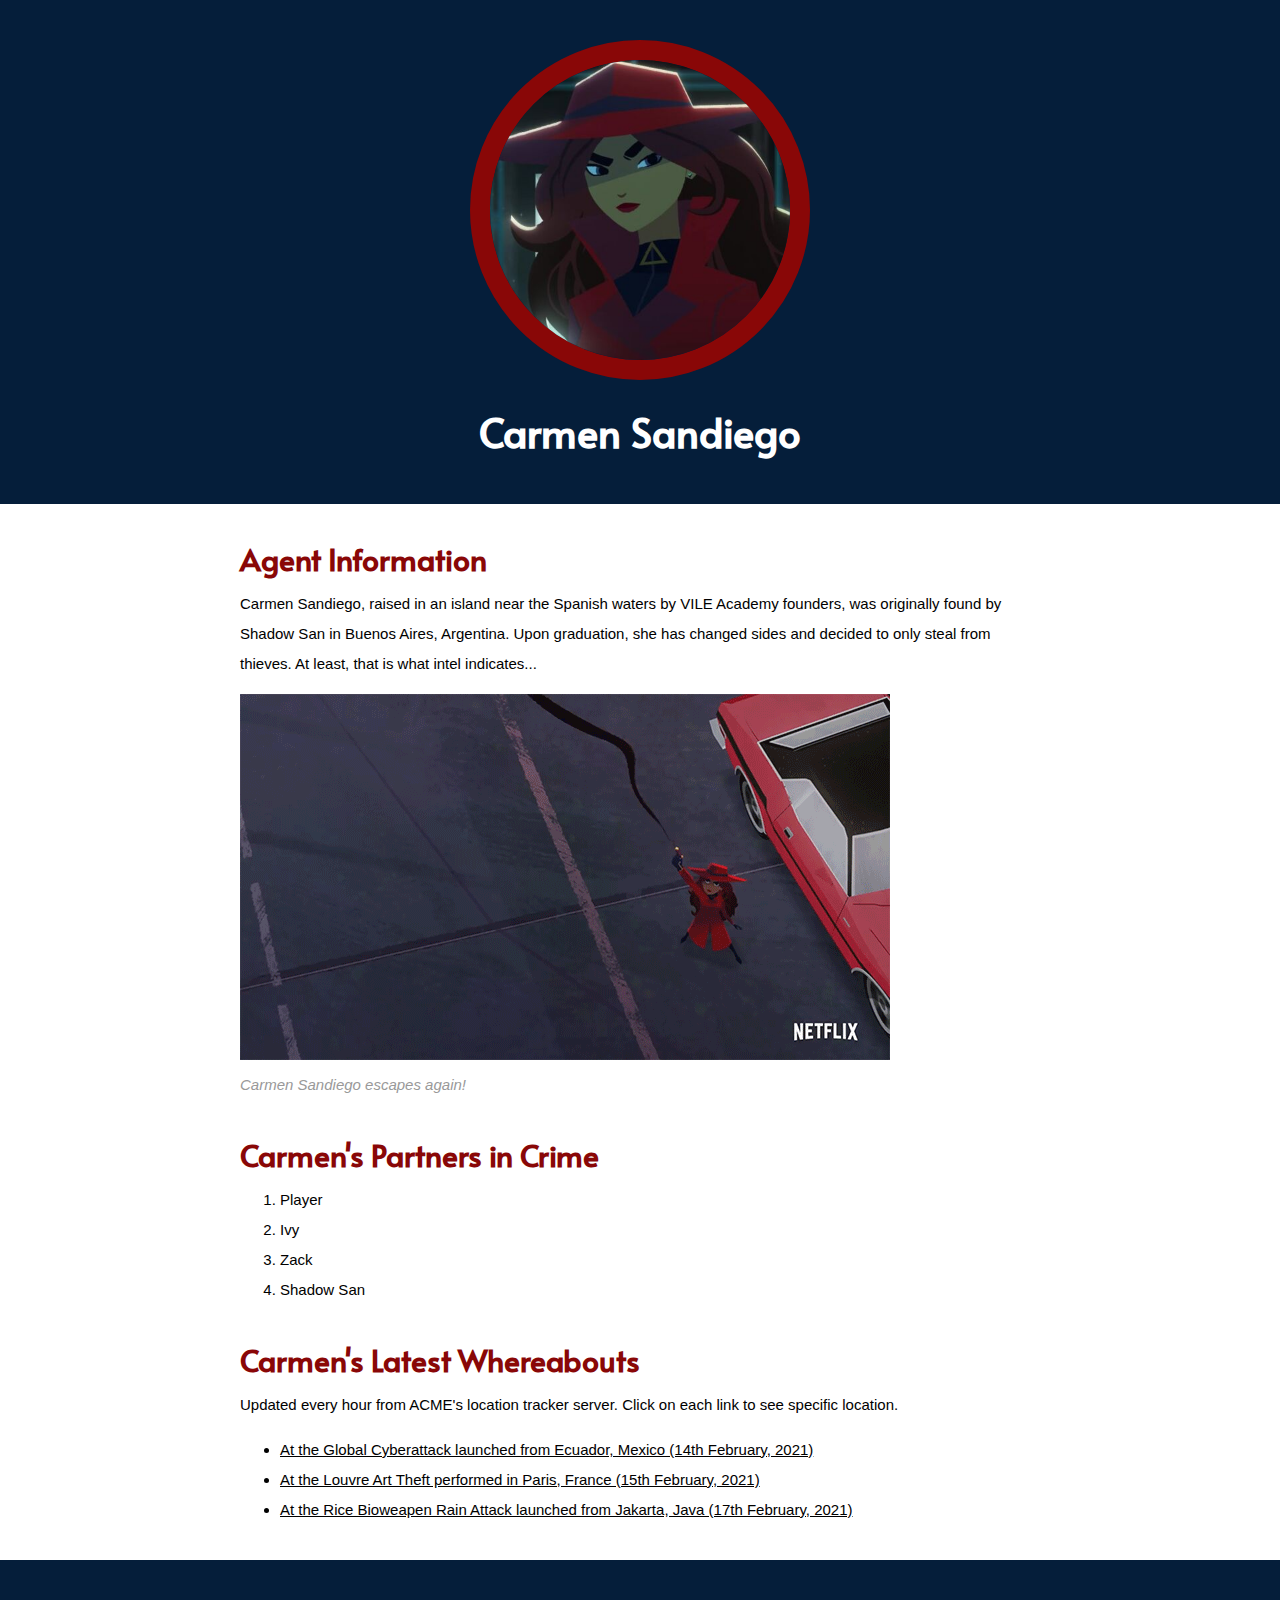
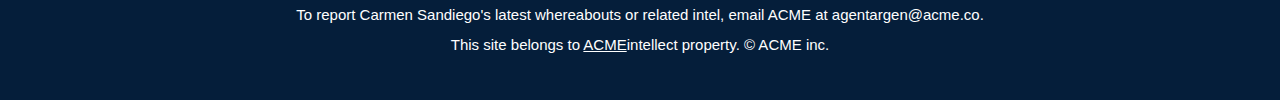
<file: index.html>
<!DOCTYPE html>
<html>
<head>
	<title>Carmen Sandiego</title>
	<link rel="icon" href="img/carmen-logo.png">
	<link rel="preconnect" href="https://fonts.gstatic.com">
	<link href="https://fonts.googleapis.com/css2?family=Alata&display=swap" rel="stylesheet">
	<link rel="stylesheet" type="text/css" href="css/carmen.css">
</head>
<body>
	<!-- header element -->
	<header>
		<img src="img/carmen-profile.jpg">
		<h1>Carmen Sandiego</h1>
	</header>

	<!-- main element -->
	<main>
		<h2>Agent Information</h2>
		<p>Carmen Sandiego, raised in an island near the Spanish waters by VILE Academy founders, was originally found by Shadow San in Buenos Aires, Argentina. Upon graduation, she has changed sides and decided to only steal from thieves. At least, that is what intel indicates...</p>
		<img src="img/carmen-exit.gif">
		<p class="caption">Carmen Sandiego escapes again!</p>

		<!-- Partners -->
		<h2>Carmen's Partners in Crime</h2>
		<ol>
			<li>Player</li>
			<li>Ivy</li>
			<li>Zack</li>
			<li>Shadow San</li>
		</ol>

		<!-- Location -->
		<h2>Carmen's Latest Whereabouts</h2>
		<p>Updated every hour from ACME's location tracker server. Click on each link to see specific location.</p>
		<ul>
			<li><a target="_blank" href="https://www.imperva.com/cyber-threat-attack-map/">At the Global Cyberattack launched from Ecuador, Mexico (14th February, 2021)</a></li>
			<li><a target="_blank" href="https://www.carmensandiego.com/resource/where-is-carmen-paris-france/">At the Louvre Art Theft performed in Paris, France (15th February, 2021)</a></li>
			<li><a target="_blank" href="https://www.carmensandiego.com/resource/discover-indonesia/">At the Rice Bioweapen Rain Attack launched from Jakarta, Java (17th February, 2021)</a></li>
		</ul>

	</main>

	<!-- Footer Element -->
	<footer>
		<p>To report Carmen Sandiego's latest whereabouts or related intel, email ACME at agentargen@acme.co.</p>
		<p>This site belongs to <a href="https://carmensandiego.fandom.com/wiki/A.C.M.E._(2019)">ACME</a>intellect property. &copy; ACME inc. </p>
	</footer>


</body>
</html>
</file>
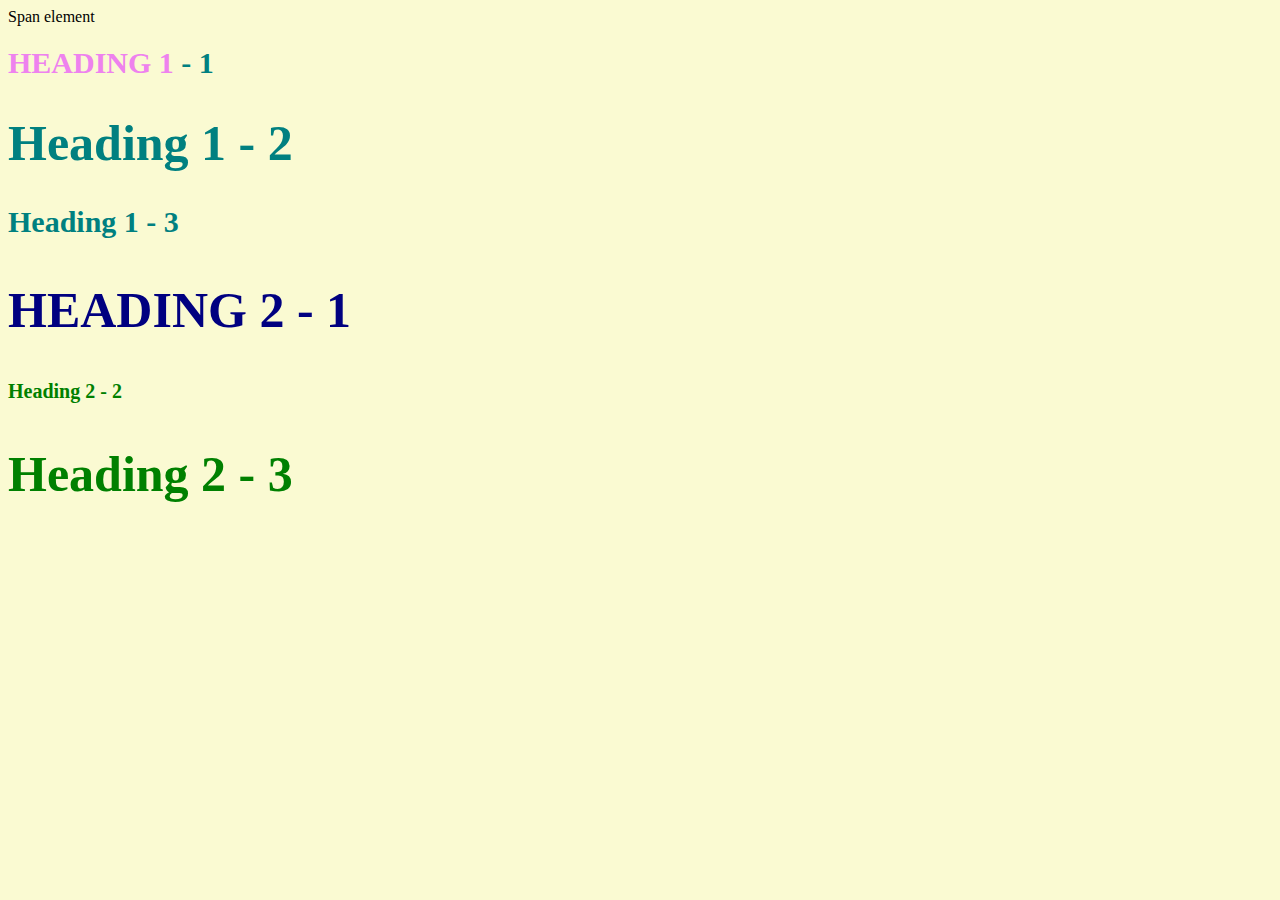
<file: carmen-style.html>
<!DOCTYPE html>
<html>
<head>
	<title>Style Test</title>
	<link rel="stylesheet" type="text/css" href="css/sandiego-style.css">
</head>
<body>
	<span>Span element</span>
	<h1 class="uppercase"><span>Heading 1</span> - 1</h1>
	<h1 class="big">Heading 1 - 2</h1>
	<h1>Heading 1 - 3</h1>
	<h2 class="big uppercase">Heading 2 - 1</h2>
	<h2>Heading 2 - 2</h2>
	<h2 class="big">Heading 2 - 3</h2>
</body>
</html>
</file>
<file: css/carmen.css>
body{
	margin: 0;
	font-family: Healvetica, Arial, sans-serif;
	font-size: 15px;
	line-height: 30px;
}

header{
	background-color: #051E3A;
	text-align: center;
	padding-top: 40px;
	padding-bottom: 30px;
}

h1, h2{
	font-family: 'Alata', sans-serif;
}

/* header styles*/

header h1{
	color: white;
	font-size: 40px;
}

header img{
	border-radius: 170px;
	width: 300px;
	border: 20px solid #890707;
}

main{
	max-width: 800px;
	margin: 0 auto;
	padding: 0 20px 20px;

}

main img{
	max-width: 100%
}

h2{
	font-size: 30px;
	color: #890707;
	margin: 40px 0 10px;
}

a{
	color: black;
}

a:hover{
	color: white;
	background-color: black;
}

footer{
	background-color: #051E3A;
	text-align: center;
	color: white;
	padding:40px;
}

footer p{
	margin: 0;
}

footer a{
	color: white;
}

footer a:hover{
	opacity: .5;
	color: white;
}

p.caption{
	color: #999999;
	font-style: italic;
	margin-top: 0;
}
</file>
<file: css/sandiego-style.css>
body{
	background-color: lightgoldenrodyellow
}
h1{
	font-size: 30px;
	color: teal;
}

h2{
	color: red;
	font-size: 20px;
}

h2{
	color: green;
}

.big{
	font-size: 50px;
}

.uppercase{
	text-transform: uppercase;
}

.big.uppercase{
	color: navy; 
}

h1 span{
	color: violet;
}
</file>
